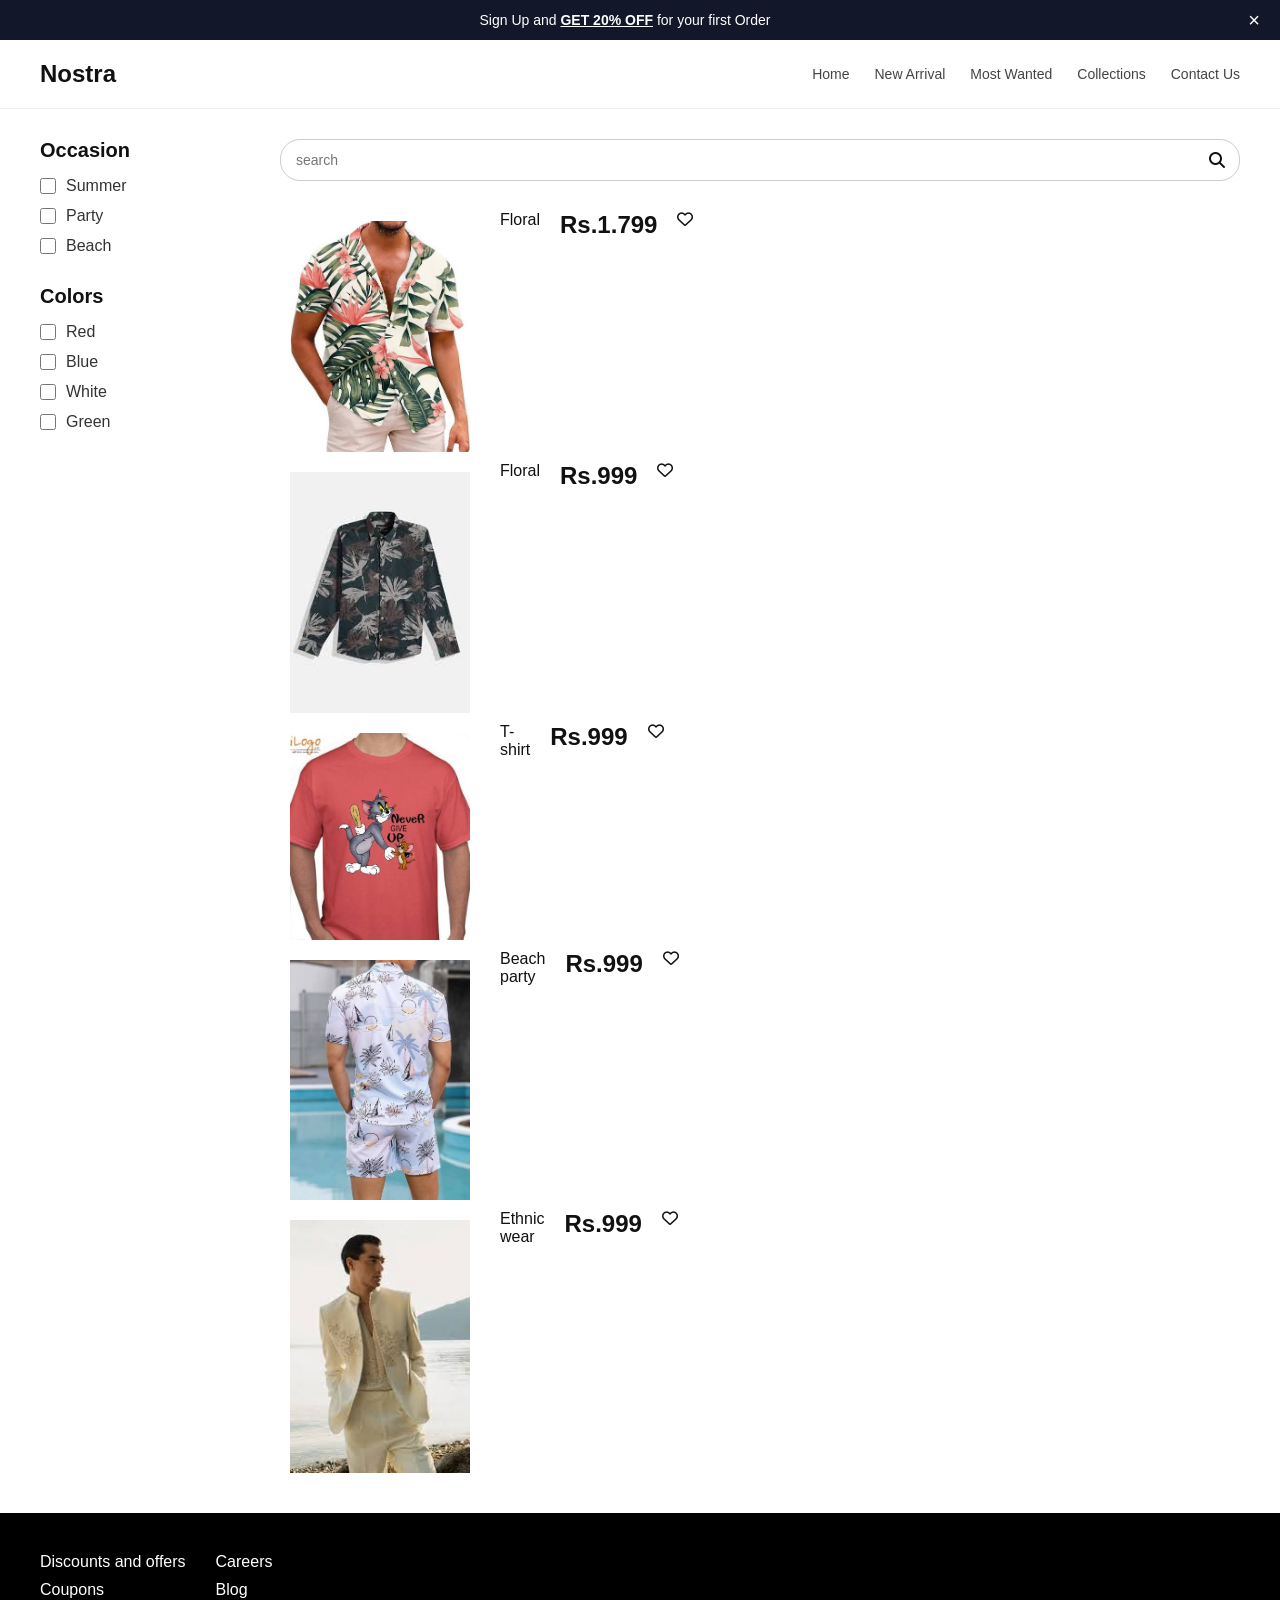
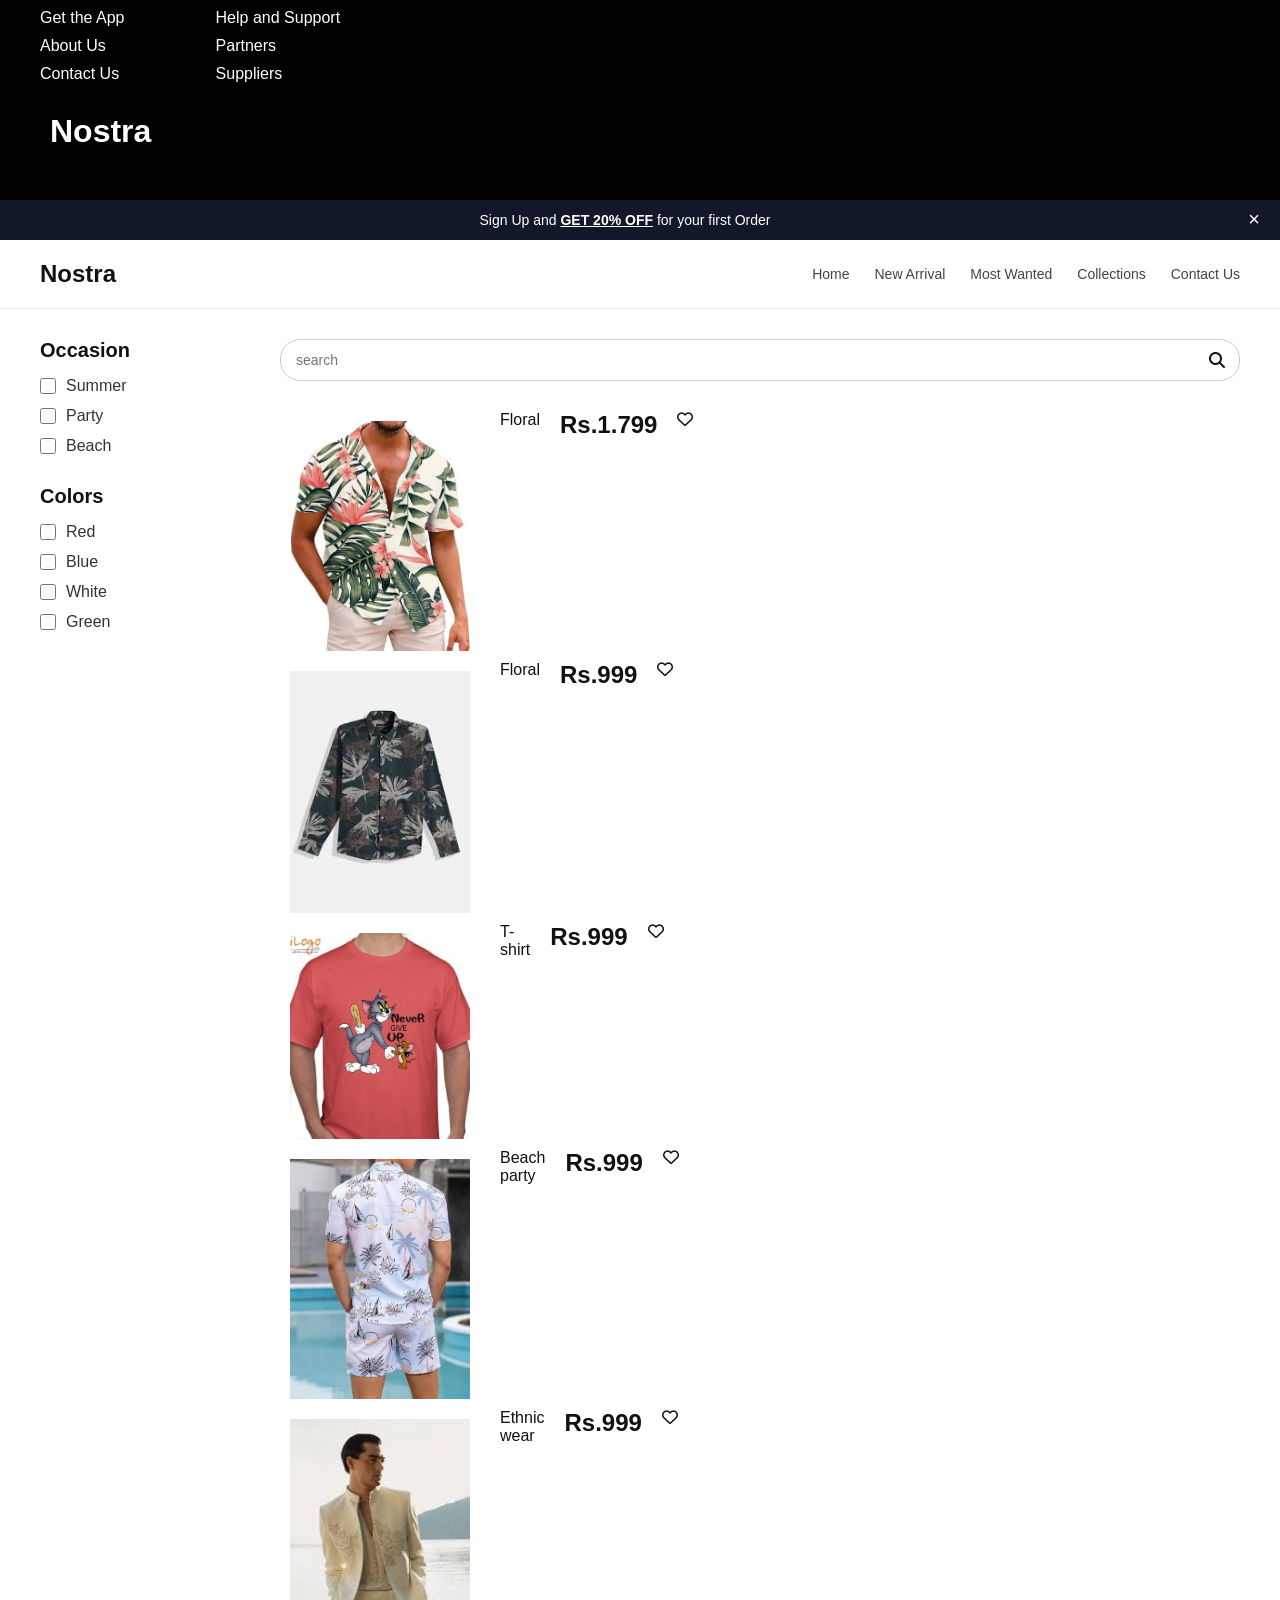
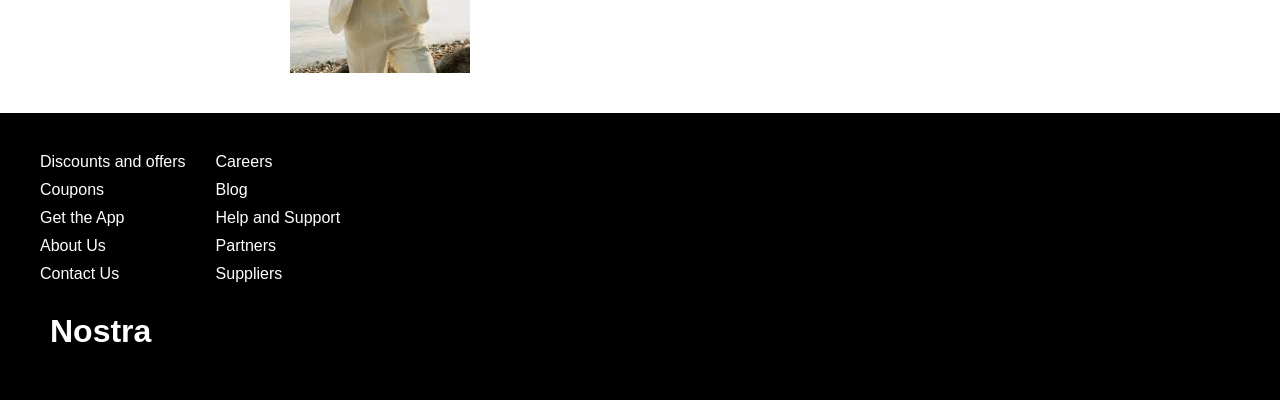
<file: collections.html>
<!DOCTYPE html>
<html lang="en">
<head>
  <meta charset="UTF-8">
  <meta name="viewport" content="width=device-width, initial-scale=1.0">
  <title>Nostra - E-Commerce Store</title>
  <link rel="stylesheet" href="style.css">
  <!-- Font Awesome for Icons -->
  <link rel="stylesheet" href="https://cdnjs.cloudflare.com/ajax/libs/font-awesome/6.4.0/css/all.min.css">
</head>
<body>

  <!-- Top Announcement Bar -->
  <div class="top-banner" id="topBanner">
    <p>Sign Up and <strong>GET 20% OFF</strong> for your first Order</p>
    <button class="close-btn" id="closeBannerBtn">&times;</button>
  </div>

  <!-- Header Navigation -->
  <header>
    <div class="logo">Nostra</div>
    <nav>
      <ul>
        <li><a href="Home.html">Home</a></li>
        <li><a href="Home.html #New Arrival">New Arrival</a></li>
        <li><a href="Home.html #Most Wanted">Most Wanted</a></li>
        <li><a href="collections.html">Collections</a></li>
        <li><a href="contacts.html">Contact Us</a></li>
      </ul>
    </nav>
  </header>

  <!-- Main Layout -->
  <div class="container">
    
    <!-- Sidebar Filters -->
    <aside class="sidebar">
      
      <!-- Filter by Occasion -->
      <div class="filter-group">
        <h3>Occasion</h3>
        <label><input type="checkbox" class="filter-checkbox" data-category="occasion" value="summer"> Summer</label>
        <label><input type="checkbox" class="filter-checkbox" data-category="occasion" value="party"> Party</label>
        <label><input type="checkbox" class="filter-checkbox" data-category="occasion" value="beach"> Beach</label>
      </div>

      <!-- Filter by Color -->
      <div class="filter-group">
        <h3>Colors</h3>
        <label><input type="checkbox" class="filter-checkbox" data-category="color" value="red"> Red</label>
        <label><input type="checkbox" class="filter-checkbox" data-category="color" value="blue"> Blue</label>
        <label><input type="checkbox" class="filter-checkbox" data-category="color" value="white"> White</label>
        <label><input type="checkbox" class="filter-checkbox" data-category="color" value="green"> Green</label>
      </div>

    </aside>

    <!-- Product Grid Area -->
    <main class="content">
      
      <!-- Search Box -->
      <div class="search-container">
        <input type="text" id="searchInput" placeholder="search">
        <i class="fa-solid fa-magnifying-glass search-icon"></i>
      </div>

      <!-- Product Cards Container -->
      <div class="product-grid" id="productGrid">
        <!-- Products will be generated dynamically via JavaScript -->
      </div>
      <div class="product">
        <img src="./images/image15.jpg"alt="product4">
        <p>Floral</p>
        <h2>Rs.1.799</h2>
        <p><i class="fa-regular fa-heart"></i></p>
         </div>
         <div class="product">
        <img src="./images/image16.jpg"alt="product5">
        <p>Floral</p>
        <h2>Rs.999</h2>
        
        <p><i class="fa-regular fa-heart"></i></p>
        </div>
        <div class="product">
        <img src="./images/image17.jpg"alt="product5">
        <p>T-shirt</p>
        <h2>Rs.999</h2>
        <p><i class="fa-regular fa-heart"></i></p>
        </div>
        <div class="product">
        <img src="./images/image18.jpg"alt="product5">
        <p>Beach party</p>
        <h2>Rs.999</h2>
        <p><i class="fa-regular fa-heart"></i></p>
        </div>
        <div class="product">
        <img src="./images/image20.jpg"alt="product5">
        <p>Ethnic wear</p>
        <h2>Rs.999</h2>
        <p><i class="fa-regular fa-heart"></i></p>
        <div class="products" id="product-grid">
     
</div>
        </div>
  </div>

    </main>
  </div>
  <div>
    <div class="Footer">
            <div class="Footer__one">
                <div class="Footer__one__s1">
                    <p>Discounts and offers</p>
                    <p>Coupons</p>
                    <p>Get the App</p>
                    <p>About Us</p>
                    <p>Contact Us</p>
                </div>
                <div class="Footer__one__s2">
                    <p>Careers</p>
                    <p>Blog</p>
                    <p>Help and Support</p>
                    <p>Partners</p>
                    <p>Suppliers</p>
                </div>
            </div>
                <div class="Footer__two">
                <h1>Nostra</h1> 
                <p>&copy; Nostra Inc</p>
                <p>All rights reserved</p>
            </div>          
         </div>
              </div>
            

  <script src="script.js"></script>
</body>
</html>

<!DOCTYPE html>
<html lang="en">
<head>
  <meta charset="UTF-8">
  <meta name="viewport" content="width=device-width, initial-scale=1.0">
  <title>Nostra - E-Commerce Store</title>
  <link rel="stylesheet" href="style.css">
  <!-- Font Awesome for Icons -->
  <link rel="stylesheet" href="https://cdnjs.cloudflare.com/ajax/libs/font-awesome/6.4.0/css/all.min.css">
</head>
<body>

  <!-- Top Announcement Bar -->
  <div class="top-banner" id="topBanner">
    <p>Sign Up and <strong>GET 20% OFF</strong> for your first Order</p>
    <button class="close-btn" id="closeBannerBtn">&times;</button>
  </div>

  <!-- Header Navigation -->
  <header>
    <div class="logo">Nostra</div>
    <nav>
      <ul>
        <li><a href="Home.html">Home</a></li>
        <li><a href="Home.html #New Arrival">New Arrival</a></li>
        <li><a href="Home.html #Most Wanted">Most Wanted</a></li>
        <li><a href="collections.html">Collections</a></li>
        <li><a href="contacts.html">Contact Us</a></li>
      </ul>
    </nav>
  </header>

  <!-- Main Layout -->
  <div class="container">
    
    <!-- Sidebar Filters -->
    <aside class="sidebar">
      
      <!-- Filter by Occasion -->
      <div class="filter-group">
        <h3>Occasion</h3>
        <label><input type="checkbox" class="filter-checkbox" data-category="occasion" value="summer"> Summer</label>
        <label><input type="checkbox" class="filter-checkbox" data-category="occasion" value="party"> Party</label>
        <label><input type="checkbox" class="filter-checkbox" data-category="occasion" value="beach"> Beach</label>
      </div>

      <!-- Filter by Color -->
      <div class="filter-group">
        <h3>Colors</h3>
        <label><input type="checkbox" class="filter-checkbox" data-category="color" value="red"> Red</label>
        <label><input type="checkbox" class="filter-checkbox" data-category="color" value="blue"> Blue</label>
        <label><input type="checkbox" class="filter-checkbox" data-category="color" value="white"> White</label>
        <label><input type="checkbox" class="filter-checkbox" data-category="color" value="green"> Green</label>
      </div>

    </aside>

    <!-- Product Grid Area -->
    <main class="content">
      
      <!-- Search Box -->
      <div class="search-container">
        <input type="text" id="searchInput" placeholder="search">
        <i class="fa-solid fa-magnifying-glass search-icon"></i>
      </div>

      <!-- Product Cards Container -->
      <div class="product-grid" id="productGrid">
        <!-- Products will be generated dynamically via JavaScript -->
      </div>
      <div class="product">
        <img src="./images/image15.jpg"alt="product4">
        <p>Floral</p>
        <h2>Rs.1.799</h2>
        <p><i class="fa-regular fa-heart"></i></p>
         </div>
         <div class="product">
        <img src="./images/image16.jpg"alt="product5">
        <p>Floral</p>
        <h2>Rs.999</h2>
        
        <p><i class="fa-regular fa-heart"></i></p>
        </div>
        <div class="product">
        <img src="./images/image17.jpg"alt="product5">
        <p>T-shirt</p>
        <h2>Rs.999</h2>
        <p><i class="fa-regular fa-heart"></i></p>
        </div>
        <div class="product">
        <img src="./images/image18.jpg"alt="product5">
        <p>Beach party</p>
        <h2>Rs.999</h2>
        <p><i class="fa-regular fa-heart"></i></p>
        </div>
        <div class="product">
        <img src="./images/image20.jpg"alt="product5">
        <p>Ethnic wear</p>
        <h2>Rs.999</h2>
        <p><i class="fa-regular fa-heart"></i></p>
        <div class="products" id="product-grid">
     
</div>
        </div>
  </div>

    </main>
  </div>
  <div>
    <div class="Footer">
            <div class="Footer__one">
                <div class="Footer__one__s1">
                    <p>Discounts and offers</p>
                    <p>Coupons</p>
                    <p>Get the App</p>
                    <p>About Us</p>
                    <p>Contact Us</p>
                </div>
                <div class="Footer__one__s2">
                    <p>Careers</p>
                    <p>Blog</p>
                    <p>Help and Support</p>
                    <p>Partners</p>
                    <p>Suppliers</p>
                </div>
            </div>
                <div class="Footer__two">
                <h1>Nostra</h1> 
                <p>&copy; Nostra Inc</p>
                <p>All rights reserved</p>
            </div>          
         </div>
              </div>
            

  <script src="script.js"></script>
</body>
</html>
</file>
<file: style.css>
<<<<<<< HEAD
* {
    margin: 0;
    padding: 0;
    box-sizing: border-box;
  
}* {
  box-sizing: border-box;
  margin: 0;
  padding: 0;
  font-family: Arial, Helvetica, sans-serif;
}

body {
  color: #111;
  background-color: #ffffff;
}

/* Announcement Banner */
.top-banner {
  background-color: #111;
  color: #fff;
  text-align: center;
  padding: 10px 20px;
  font-size: 14px;
  position: relative;
  display: flex;
  justify-content: center;
  align-items: center;
}

.top-banner strong {
  text-decoration: underline;
}

.close-btn {
  position: absolute;
  right: 20px;
  background: none;
  border: none;
  color: #fff;
  font-size: 20px;
  cursor: pointer;
}

/* Header Navbar */
header {
  display: flex;
  justify-content: space-between;
  align-items: center;
  padding: 20px 40px;
  border-bottom: 1px solid #eee;
}

header .logo {
  font-size: 24px;
  font-weight: bold;
}

header nav ul {
  display: flex;
  list-style: none;
  gap: 25px;
}

header nav ul li a {
  text-decoration: none;
  color: #444;
  font-size: 14px;
  transition: color 0.2s;
}

header nav ul li a:hover {
  color: #000;
}

/* Layout */
.container {
  display: flex;
  padding: 30px 40px;
  gap: 40px;
}

/* Sidebar */
.sidebar {
  width: 200px;
  flex-shrink: 0;
}

.filter-group {
  margin-bottom: 30px;
}

.filter-group h3 {
  font-size: 20px;
  font-weight: bold;
  margin-bottom: 15px;
}

.filter-group label {
  display: flex;
  align-items: center;
  gap: 10px;
  margin-bottom: 12px;
  font-size: 16px;
  color: #333;
  cursor: pointer;
}

.filter-group input[type="checkbox"] {
  width: 16px;
  height: 16px;
  cursor: pointer;
}

/* Main Content */
.content {
  flex-grow: 1;
}

/* Search Bar */
.search-container {
  position: relative;
  margin-bottom: 30px;
}

.search-container input {
  width: 100%;
  padding: 12px 40px 12px 15px;
  font-size: 14px;
  border: 1px solid #ccc;
  border-radius: 20px;
  outline: none;
}

.search-container .search-icon {
  position: absolute;
  right: 15px;
  top: 50%;
  transform: translateY(-50%);
  color: #111;
  font-size: 16px;
}

/* Product Grid */
.product-grid {
  display: grid;
  grid-template-columns: repeat(auto-fill, minmax(220px, 1fr));
  gap: 25px;
}
.product{
  flex-direction: row;
 width:100%;
 flex-wrap: wrap;
 display: flex;
  flex-direction: row;
  gap: 20px;
  flex-wrap: nowrap; /* force single row */
  justify-content: flex-start;
}
/* Product Card */
.product-card {
  display: flex;
  flex-direction: column;
}

.product-image-box {
  background-color: #f5f5f5;
  border-radius: 4px;
  padding: 20px;
  display: flex;
  justify-content: center;
  align-items: center;
  height: 280px;
  margin-bottom: 12px;
}

.product-image-box img {
  max-width: 100%;
  max-height: 100%;
  object-fit: contain;
}

.product-title {
  font-size: 18px;
  font-weight: bold;
  margin-bottom: 6px;
  color: #000;
}

.product-price {
  font-size: 14px;
  color: #666;
}

.no-products {
  grid-column: 1 / -1;
  text-align: center;
  padding: 40px;
  color: #777;
  font-size: 16px;
}
.products {
  display: flex;
  flex-direction: row;
  gap: 20px;
  flex-wrap: nowrap; /* force single row */
  justify-content: flex-start;
}
.card {
  width: 32%; /* 3 cards = 100% / 3 */
}
  
 .top-banner {
    background: #12172a;
    color: white;
    text-align: center;
    padding: 12px 50px 12px 20px;
    position: relative;
    font-family: Arial;
    z-index: 1000;
    width: 100%;
  }
  .top-banner span:last-child {
    position: absolute;
    right: 20px;
    top: 50%;
    transform: translateY(-50%);
    cursor: pointer;
    font-size: 20px;
    padding: 5px 10px;
  } .navbar {
    display: flex;
    justify-content: space-between;
    align-items: center;
    padding: 20px 40px;
    background: bisque;
    color: black;
    border-bottom: 1px solid #eee;
    position: fixed;
    z-index: 9999;
    width: 100%;
  }
  .logo {
    font-size: 22px;
    font-weight: 800;
    color: #111;
  }
  .nav-links {
    display: flex;
    gap: 35px;
    list-style: none;
  }
  .nav-links a {
    text-decoration: none;
    color: #555;
    font-size: 15px;
    transition: color 0.2s;
  }
  .nav-links a:hover {
    color: #111;
    font-weight: 600;
  }
  .menu-btn { 
    display: none;
     font-size: 26px; 
     cursor: pointer; 
     position: relative;
  z-index: 99999 !important;
  pointer-events: auto !important;
    }
  .sidenav {
  position: fixed;
  top: 0;
  left: -280px; /* hidden outside */
  width: 280px;
  height: 100vh;
  background: #111827;
  color: white;
  padding: 30px 20px;
  transition: left 0.3s ease;
  z-index: 10000;
}
.sidenav.active { 
  left: 0; 
}
.sidenav a {
  display: block;
  color: #ccc;
  text-decoration: none;
  padding: 15px 0;
  border-bottom: 1px solid #222;
  font-size: 16px;
}
.sidenav a:hover { color: white; }
.sidenav .close-sidenav {
  font-size: 28px;
  cursor: pointer;
  position: absolute;
  right: 20px;
  top: 15px;
}.overlay {
  position: fixed;
  inset: 0;
  background: rgba(0,0,0,0.5);
  display: none;
  z-index: 9998;
}
.overlay.active { display: block; }

/* RESPONSIVE */
@media (max-width: 768px) {
  .nav-links { display: none; }
  .menu-btn { display: block; }
}

.brands-section {
    padding: 20px 5px;
    width: 100%;
}

.brands-section h2 {
    font-size: 24px;
    margin-bottom: 25px;
    font-weight: bold;
}

.brands-container {
    display: flex;
    justify-content: space-between;
    align-items: center;
    gap: 30px;
    width: 100%;
}

.brand {
    text-align: center;
    min-width: 90px;
}

.brand i {
    font-size: 42px;
    height: 50px;
    display: flex;
    justify-content: center;
    align-items: center;
}

.brand p {
    font-size: 22px;
    margin-top: 8px;
}

/* Behance style circle */
.be-icon {
    width: 40px;
    height: 40px;
    background-color: black;
    color: white;
    border-radius: 50%;
    display: flex;
    justify-content: center;
    align-items: center;
    font-weight: bold;
    font-size: 18px;
    margin: auto;
}

/* Simple logo */
.simple-icon {
    width: 45px;
    height: 45px;
    background-color: black;
    color: white;
    border-radius: 50%;
    display: flex;
    justify-content: center;
    align-items: center;
    font-size: 32px;
    font-weight: bold;
    font-style: italic;
    margin: auto;
}

/* Mobile responsive */
@media screen and (max-width: 768px) {

    .brands-container {
        overflow-x: auto;
        justify-content: flex-start;
        gap: 35px;
        padding-bottom: 10px;
    }

    .brand {
        min-width: 100px;
        flex-shrink: 0;
    }

    .brand p {
        font-size: 18px;
    }

    .brand i {
        font-size: 35px;
    }
}
.navbar{
  display: flex;
 font-size: larger;
  padding :8px;
  margin: 5px;
}
.menu-icon { 
  font-size: 25px; 
  cursor: pointer; 
  display: none; } 
  .side-navbar {
    background-color: #1d1d1d;
    color: white;
    width: 250px;
    height: 100%;
    position: fixed;
    top: 0;
    right: 0;
    padding: 30px;
    display: none;
    z-index: 10;
}

.side-navbar a {
    display: block;
    color: white;
    text-decoration: none;
    margin: 25px 0;
}

.close-button {
    text-align: right;
    font-size: 25px;
    font-weight: bold;
    cursor: pointer;
}

.menuicon {
    cursor: pointer;
    font-size: 25px;
}
  /* Side Navbar */ 
  .side-navbar { position: fixed; 
    top: 0; right: -300px; 
    width: 250px; 
    height: 100%; 
    background-color: black; 
    padding-top: 60px; 
    transition: 0.4s; 
    z-index: 1000; }


.s1_title{
   padding: 10px;
   margin: 10px;
   font-size: large;
}
  .s1__title__container{
        display:flex;
        justify-content:space-between;
        margin-top: 10px;
    }
.product{
        width:200px;
       }
    .product img{
        display:flex;
        width:100%;
        height:50%;
        padding:10px;
             }
             .s2_title{
   padding: 10px;
   margin: 10px;
   font-size: large;
}
  .s2__title__container{
        display:flex;
        justify-content:space-between;
        margin-top: 10px;
    }
.product{
        width:200px;
       }
    .product img{
        display:flex;
        width:100%;
        height:50%;
        padding:10px;
             }
.slogan{
        display:flex;
        padding:20px;
        margin:30px;
        justify-content: space-between;
        font-size: large;
        position: absolute;
        right:0%;
        gap: 40px;      
        color: black;
        padding: 10px;
             
            
        }
        @media screen and (max-width: 700px) { 
          .menu-icon { display: block; } 
          .side-navbar { display: none; } }
                
                
 .button{
            display:flex;
            background-color: black;
            font-size: small;
            text-align: center;
            margin-top: 0%;
            padding:10px;
             background: black;
             color: white;
             border: none;
             font-size: 25px;
             cursor: pointer;

        }
.s1__title{
  font-size:larger;
}

/* Style the text overlay container so it does not overflow */
.slide-text-container {
    position: relative;
    bottom: 20px;
    left: 50%;
    transform: translateX(-50%);
    width: 80%; /* Keeps text constrained within bounds */
    text-align: center;
    background: rgba(0, 0, 0, 0.5); /* Semi-transparent background prevents visual bleed-through */
    padding: 15px;
    border-radius: 5px;
     opacity: 0.85; 
     transition: opacity 0.8s ease-in-out;
    z-index: 10;
    background-color: rgba(0, 0, 0, 0.8);
}


.slider {
  overflow: hidden;
  width: 100%;
  position: relative;
  z-index: 1;
   opacity: 0.85; 
     transition: opacity 0.8s ease-in-out;
     background-color: rgba(0, 0, 0, 0.8);
}
.slider-container {
  width: 100%;
  overflow: hidden; /* Hides horizontal scrollbar */
  position: relative;
  background-color: rgba(0, 0, 0, 0.8);
}

.image-track {
  display: flex;
  gap: 16px;
  
  transition: opacity 0.8s ease-in-out;
     position: relative;
  z-index: 1;
  background-color: rgba(0, 0, 0, 0.8);
}

.image-track img {
  width: 250px;
  height: 350px;
  object-fit: cover;
  flex-shrink: 0;
  background-color: rgba(0, 0, 0, 0.8);
}
.slide-track {
  display: flex;
  gap: 20px;
  animation: scroll 10s linear infinite;
  background-color: black;
  opacity: 0.85; 
     transition: opacity 0.8s ease-in-out;
     position: relative;
  z-index: 1;
  background-color: rgba(0, 0, 0, 0.8);
}
.slide-track img {
  width: 300px;
  border-radius: 10px;
  opacity:1;
  position: relative;
  z-index: 1;
  background-color: rgba(0, 0, 0, 0.8);
}
@keyframes scroll {
  0% { transform: translateX(0); }
  100% { transform: translateX(-50%); }
  background-color: rgba(0, 0, 0, 0.8);

}
.slide {
    position: relative;
    overflow: hidden;
    display: flex;
    flex-direction: column;
    justify-content: center;
    align-items: center;
    position: relative;
  z-index: 1;
  background-color: rgba(0, 0, 0, 0.8);
  }

.slide-track {
  /* Red, Green, Blue, Alpha (transparency) */
  background-color:rgba(0, 8, 11, 0.8); 
  color:white; 
  }
  .semi-transparent-box {
    opacity: 0.5; 
    background-color: rgba(0, 0, 0, 0.8);
}
.solid-text-transparent-bg {
    background-color: rgba(0, 0, 0, 0.6); /* Black background at 60% opacity */
    color: black;   
    background-color: rgba(0, 0, 0, 0.8);                      /* Text remains completely solid */
}
  
.slide img {
            width: 100%;
            height: 100%;
            object-fit: cover;
            opacity: 0.85; 
            flex-direction: column;
            
        }

.hero-title {
  font-size: 2.2rem;
  font-weight: 600;
  color: #ffffff; /* White text for contrast */
  background-color: rgba(0, 0, 0, 0.6); /* 60% translucent black */
  padding: 15px 20px;
  border-radius: 6px;
  margin: 0;
 
}
experience-track {
  display: flex;
  flex: 1;
  background: #f5f5f5;
  overflow: hidden;
  white-space: nowrap;
  padding: 15px 0;
  border-top: 1px solid #eee;
  border-bottom: 1px solid #eee;
  position: relative; /* NOT absolute */
  z-index: 1;
}

/* SCROLLING CONTENT */
.track-content {
  display: inline-block;
  animation: scroll 20s linear infinite;
}

.track-content span {
  font-size: 20px;
  font-weight: 600;
  margin-right: 50px;
}
.track-content .light {
  font-weight: 400;
  color: #333;
}

@keyframes scroll {
  0% { transform: translateX(0); }
  100% { transform: translateX(-50%); }
}
/* Translucent black square arrow buttons */
.arrow-btn {
  width: 45px;
  height: 45px;
  background-color: rgb(13, 10, 10); /* 50% translucent black */
  color: white;
  border: 1px solid rgba(2, 0, 0, 0.3);
  font-size: 1.2rem;
  cursor: pointer;
  display: flex;
  align-items: center;
  justify-content: center;
  border-radius: 4px;
  transition: background-color 0.2s ease;
}

.arrow-btn:hover {
  background-color: rgba(0, 0, 0, 0.85); /* Darkens on hover */

}
.center-content {
  display: flex;
  flex-direction: column;
  align-items: center;
  gap: 12px;
  text-align: center;
  margin:auto;
  background-color: black;
  color: white;
  font-size: large;
}
.image-track {
  display: flex;
  gap: 16px;
  /* Removed CSS transition from here so it relies on the click event */
}
/* Translucent black Shop Now button */
.shop-btn {
  padding: 10px 24px;
    background-color:black; /* 50% translucent black */
  color:white;
  border: 1px solid rgba(255, 255, 255, 0.3);
  font-size: 1rem;
  font-weight: 500;
  cursor: pointer;
  border-radius: 4px;
  transition: background-color 0.2s ease;
}

.shop-btn:hover {
  background-color: rgba(0, 0, 0, 0.85); /* Darkens on hover */
}
.full-black-container {
  background-color: #000000;
  width: 100vw;
  min-height: 100vh;
  color: #ffffff;
}
#offer-banner {
    background-color: #1d1d1d;
    color: white;
    padding: 10px 20px;
    display: flex;
    justify-content: center;
    align-items: center;
    gap: 20px;
    font-size: 15px;
    font-weight: 500;
    position: relative;
    cursor: pointer;
}
.close-x:hover {
  transform: scale(1.2);
  background: #000;
  color: #fff;
  box-shadow: 0 2px 8px rgba(0,0,0,0.2);
}
.banner {
  position: relative;
}

.close-x {
  opacity: 0;
  transition: opacity 0.2s ease;
}

.banner:hover .close-x {
  opacity: 1;
}
/* Close Button */
#close-banner {
    cursor: pointer;
    font-size: 22px;
    font-weight: bold;
    line-height: 1;
}
.category {
    flex: 1;
    padding: 30px;
    border: 1px solid #ddd;
    border-radius: 15px;
    text-align: center;
}

.category:hover {
    box-shadow: 0 5px 15px #ccc;
}

.icon {
    font-size: 45px;
    margin-bottom: 15px;
}.offer-section {
  display: flex;
  align-items: center;
  background: #0f172a; /* dark navy like screenshot */
  margin: 40px 20px;
  border-radius: 0;
  overflow: hidden;
  color: white;
}
.limited-offer-wrapper{
    display: flex !important;
    flex-direction: row !important;
    background: #1e293b !important;
    margin: 30px 0 !important;
    width: 100% !important;
    min-height: 350px !important;
  }
  .limited-offer-wrapper .offer-left{
    width: 50% !important;
    height: 400px !important;
  }
  .limited-offer-wrapper .offer-left img{
    width: 100% !important;
    height: 100% !important;
    object-fit: cover !important;
    display: block !important;
  }
  .limited-offer-wrapper .offer-right{
    width: 50% !important;
    background: #1e293b !important;
    color: white !important;
    padding: 50px !important;
    display: flex !important;
    flex-direction: column !important;
    justify-content: center !important;
  }
  .limited-offer-wrapper .offer-right h2{
    color: white !important;
    font-size: 32px !important;
    margin-bottom: 10px !important;
  }
  .limited-offer-wrapper .offer-right p{
    color: #94a3b8 !important;
    margin-bottom: 20px !important;
  }
  .limited-offer-wrapper .offer-right button{
    background: white !important;
    color: black !important;
    border: none !important;
    padding: 10px 20px !important;
    border-radius: 6px !important;
    font-weight: 600 !important;
    width: fit-content !important;
  }

  @media(max-width:768px){
    .limited-offer-wrapper{
      flex-direction: column !important;
    }
    .limited-offer-wrapper .offer-left,
    .limited-offer-wrapper .offer-right{
      width: 100% !important;
    }
  }html { scroll-behavior: smooth; }
body { overflow: auto !important; overflow-x: hidden !important; }
nav { position: sticky; top: 0; z-index: 9999; }
.offer-img {
  flex: 1;
  height: 350px;
}
.offer-img img, .offer-img video {
  width: 100%;
  height: 50%;
 
}

.offer-content {
  flex: 1;
  padding: 40px;
}

.offer-content h2 {
  font-size: 32px;
  font-weight: 800;
  margin-bottom: 10px;
}

.offer-content p {
  font-size: 16px;
  color: #cbd5e1;
  margin-bottom: 25px;
}

.shop-btn {
  background: white;
  color: black;
  border: none;
  padding: 10px 22px;
  border-radius: 8px;
  font-weight: 600;
  cursor: pointer;
  display: inline-flex;
  align-items: center;
  gap: 5px;
}

/* Mobile */
@media (max-width: 768px) {
  .offer-section {
    flex-direction: column;
  }
  .offer-img {
    width: 50%;
    height: 50px;
  }
  .offer-content {
    padding: 25px;
  }
  .offer-content h2 {
    font-size: 24px;
  }
} .Footer{
        width:300%;
        padding: 30px;
        background-color: black;
        color:white;
    }
    .Footer__one{
        display: flex;
        gap:10px;

    }
    .Footer__one p{
        margin:10px;
          }
    .Footer__two{
        margin:20px;
        align-self: center;
        display:flex;
        justify-content: space-between;
    }
=======
* {
    margin: 0;
    padding: 0;
    box-sizing: border-box;
  
}* {
  box-sizing: border-box;
  margin: 0;
  padding: 0;
  font-family: Arial, Helvetica, sans-serif;
}

body {
  color: #111;
  background-color: #ffffff;
}

/* Announcement Banner */
.top-banner {
  background-color: #111;
  color: #fff;
  text-align: center;
  padding: 10px 20px;
  font-size: 14px;
  position: relative;
  display: flex;
  justify-content: center;
  align-items: center;
}

.top-banner strong {
  text-decoration: underline;
}

.close-btn {
  position: absolute;
  right: 20px;
  background: none;
  border: none;
  color: #fff;
  font-size: 20px;
  cursor: pointer;
}

/* Header Navbar */
header {
  display: flex;
  justify-content: space-between;
  align-items: center;
  padding: 20px 40px;
  border-bottom: 1px solid #eee;
}

header .logo {
  font-size: 24px;
  font-weight: bold;
}

header nav ul {
  display: flex;
  list-style: none;
  gap: 25px;
}

header nav ul li a {
  text-decoration: none;
  color: #444;
  font-size: 14px;
  transition: color 0.2s;
}

header nav ul li a:hover {
  color: #000;
}

/* Layout */
.container {
  display: flex;
  padding: 30px 40px;
  gap: 40px;
}

/* Sidebar */
.sidebar {
  width: 200px;
  flex-shrink: 0;
}

.filter-group {
  margin-bottom: 30px;
}

.filter-group h3 {
  font-size: 20px;
  font-weight: bold;
  margin-bottom: 15px;
}

.filter-group label {
  display: flex;
  align-items: center;
  gap: 10px;
  margin-bottom: 12px;
  font-size: 16px;
  color: #333;
  cursor: pointer;
}

.filter-group input[type="checkbox"] {
  width: 16px;
  height: 16px;
  cursor: pointer;
}

/* Main Content */
.content {
  flex-grow: 1;
}

/* Search Bar */
.search-container {
  position: relative;
  margin-bottom: 30px;
}

.search-container input {
  width: 100%;
  padding: 12px 40px 12px 15px;
  font-size: 14px;
  border: 1px solid #ccc;
  border-radius: 20px;
  outline: none;
}

.search-container .search-icon {
  position: absolute;
  right: 15px;
  top: 50%;
  transform: translateY(-50%);
  color: #111;
  font-size: 16px;
}

/* Product Grid */
.product-grid {
  display: grid;
  grid-template-columns: repeat(auto-fill, minmax(220px, 1fr));
  gap: 25px;
}
.product{
  flex-direction: row;
 width:100%;
 flex-wrap: wrap;
 display: flex;
  flex-direction: row;
  gap: 20px;
  flex-wrap: nowrap; /* force single row */
  justify-content: flex-start;
}
/* Product Card */
.product-card {
  display: flex;
  flex-direction: column;
}

.product-image-box {
  background-color: #f5f5f5;
  border-radius: 4px;
  padding: 20px;
  display: flex;
  justify-content: center;
  align-items: center;
  height: 280px;
  margin-bottom: 12px;
}

.product-image-box img {
  max-width: 100%;
  max-height: 100%;
  object-fit: contain;
}

.product-title {
  font-size: 18px;
  font-weight: bold;
  margin-bottom: 6px;
  color: #000;
}

.product-price {
  font-size: 14px;
  color: #666;
}

.no-products {
  grid-column: 1 / -1;
  text-align: center;
  padding: 40px;
  color: #777;
  font-size: 16px;
}
.products {
  display: flex;
  flex-direction: row;
  gap: 20px;
  flex-wrap: nowrap; /* force single row */
  justify-content: flex-start;
}
.card {
  width: 32%; /* 3 cards = 100% / 3 */
}
  
 .top-banner {
    background: #12172a;
    color: white;
    text-align: center;
    padding: 12px 50px 12px 20px;
    position: relative;
    font-family: Arial;
    z-index: 1000;
    width: 100%;
  }
  .top-banner span:last-child {
    position: absolute;
    right: 20px;
    top: 50%;
    transform: translateY(-50%);
    cursor: pointer;
    font-size: 20px;
    padding: 5px 10px;
  } .navbar {
    display: flex;
    justify-content: space-between;
    align-items: center;
    padding: 20px 40px;
    background: bisque;
    color: black;
    border-bottom: 1px solid #eee;
    position: fixed;
    z-index: 9999;
    width: 100%;
  }
  .logo {
    font-size: 22px;
    font-weight: 800;
    color: #111;
  }
  .nav-links {
    display: flex;
    gap: 35px;
    list-style: none;
  }
  .nav-links a {
    text-decoration: none;
    color: #555;
    font-size: 15px;
    transition: color 0.2s;
  }
  .nav-links a:hover {
    color: #111;
    font-weight: 600;
  }
  .menu-btn { 
    display: none;
     font-size: 26px; 
     cursor: pointer; 
     position: relative;
  z-index: 99999 !important;
  pointer-events: auto !important;
    }
  .sidenav {
  position: fixed;
  top: 0;
  left: -280px; /* hidden outside */
  width: 280px;
  height: 100vh;
  background: #111827;
  color: white;
  padding: 30px 20px;
  transition: left 0.3s ease;
  z-index: 10000;
}
.sidenav.active { 
  left: 0; 
}
.sidenav a {
  display: block;
  color: #ccc;
  text-decoration: none;
  padding: 15px 0;
  border-bottom: 1px solid #222;
  font-size: 16px;
}
.sidenav a:hover { color: white; }
.sidenav .close-sidenav {
  font-size: 28px;
  cursor: pointer;
  position: absolute;
  right: 20px;
  top: 15px;
}.overlay {
  position: fixed;
  inset: 0;
  background: rgba(0,0,0,0.5);
  display: none;
  z-index: 9998;
}
.overlay.active { display: block; }

/* RESPONSIVE */
@media (max-width: 768px) {
  .nav-links { display: none; }
  .menu-btn { display: block; }
}

.brands-section {
    padding: 20px 5px;
    width: 100%;
}

.brands-section h2 {
    font-size: 24px;
    margin-bottom: 25px;
    font-weight: bold;
}

.brands-container {
    display: flex;
    justify-content: space-between;
    align-items: center;
    gap: 30px;
    width: 100%;
}

.brand {
    text-align: center;
    min-width: 90px;
}

.brand i {
    font-size: 42px;
    height: 50px;
    display: flex;
    justify-content: center;
    align-items: center;
}

.brand p {
    font-size: 22px;
    margin-top: 8px;
}

/* Behance style circle */
.be-icon {
    width: 40px;
    height: 40px;
    background-color: black;
    color: white;
    border-radius: 50%;
    display: flex;
    justify-content: center;
    align-items: center;
    font-weight: bold;
    font-size: 18px;
    margin: auto;
}

/* Simple logo */
.simple-icon {
    width: 45px;
    height: 45px;
    background-color: black;
    color: white;
    border-radius: 50%;
    display: flex;
    justify-content: center;
    align-items: center;
    font-size: 32px;
    font-weight: bold;
    font-style: italic;
    margin: auto;
}

/* Mobile responsive */
@media screen and (max-width: 768px) {

    .brands-container {
        overflow-x: auto;
        justify-content: flex-start;
        gap: 35px;
        padding-bottom: 10px;
    }

    .brand {
        min-width: 100px;
        flex-shrink: 0;
    }

    .brand p {
        font-size: 18px;
    }

    .brand i {
        font-size: 35px;
    }
}
.navbar{
  display: flex;
 font-size: larger;
  padding :8px;
  margin: 5px;
}
.menu-icon { 
  font-size: 25px; 
  cursor: pointer; 
  display: none; } 
  .side-navbar {
    background-color: #1d1d1d;
    color: white;
    width: 250px;
    height: 100%;
    position: fixed;
    top: 0;
    right: 0;
    padding: 30px;
    display: none;
    z-index: 10;
}

.side-navbar a {
    display: block;
    color: white;
    text-decoration: none;
    margin: 25px 0;
}

.close-button {
    text-align: right;
    font-size: 25px;
    font-weight: bold;
    cursor: pointer;
}

.menuicon {
    cursor: pointer;
    font-size: 25px;
}
  /* Side Navbar */ 
  .side-navbar { position: fixed; 
    top: 0; right: -300px; 
    width: 250px; 
    height: 100%; 
    background-color: black; 
    padding-top: 60px; 
    transition: 0.4s; 
    z-index: 1000; }


.s1_title{
   padding: 10px;
   margin: 10px;
   font-size: large;
}
  .s1__title__container{
        display:flex;
        justify-content:space-between;
        margin-top: 10px;
    }
.product{
        width:200px;
       }
    .product img{
        display:flex;
        width:100%;
        height:50%;
        padding:10px;
             }
             .s2_title{
   padding: 10px;
   margin: 10px;
   font-size: large;
}
  .s2__title__container{
        display:flex;
        justify-content:space-between;
        margin-top: 10px;
    }
.product{
        width:200px;
       }
    .product img{
        display:flex;
        width:100%;
        height:50%;
        padding:10px;
             }
.slogan{
        display:flex;
        padding:20px;
        margin:30px;
        justify-content: space-between;
        font-size: large;
        position: absolute;
        right:0%;
        gap: 40px;      
        color: black;
        padding: 10px;
             
            
        }
        @media screen and (max-width: 700px) { 
          .menu-icon { display: block; } 
          .side-navbar { display: none; } }
                
                
 .button{
            display:flex;
            background-color: black;
            font-size: small;
            text-align: center;
            margin-top: 0%;
            padding:10px;
             background: black;
             color: white;
             border: none;
             font-size: 25px;
             cursor: pointer;

        }
.s1__title{
  font-size:larger;
}

/* Style the text overlay container so it does not overflow */
.slide-text-container {
    position: relative;
    bottom: 20px;
    left: 50%;
    transform: translateX(-50%);
    width: 80%; /* Keeps text constrained within bounds */
    text-align: center;
    background: rgba(0, 0, 0, 0.5); /* Semi-transparent background prevents visual bleed-through */
    padding: 15px;
    border-radius: 5px;
     opacity: 0.85; 
     transition: opacity 0.8s ease-in-out;
    z-index: 10;
    background-color: rgba(0, 0, 0, 0.8);
}


.slider {
  overflow: hidden;
  width: 100%;
  position: relative;
  z-index: 1;
   opacity: 0.85; 
     transition: opacity 0.8s ease-in-out;
     background-color: rgba(0, 0, 0, 0.8);
}
.slider-container {
  width: 100%;
  overflow: hidden; /* Hides horizontal scrollbar */
  position: relative;
  background-color: rgba(0, 0, 0, 0.8);
}

.image-track {
  display: flex;
  gap: 16px;
  
  transition: opacity 0.8s ease-in-out;
     position: relative;
  z-index: 1;
  background-color: rgba(0, 0, 0, 0.8);
}

.image-track img {
  width: 250px;
  height: 350px;
  object-fit: cover;
  flex-shrink: 0;
  background-color: rgba(0, 0, 0, 0.8);
}
.slide-track {
  display: flex;
  gap: 20px;
  animation: scroll 10s linear infinite;
  background-color: black;
  opacity: 0.85; 
     transition: opacity 0.8s ease-in-out;
     position: relative;
  z-index: 1;
  background-color: rgba(0, 0, 0, 0.8);
}
.slide-track img {
  width: 300px;
  border-radius: 10px;
  opacity:1;
  position: relative;
  z-index: 1;
  background-color: rgba(0, 0, 0, 0.8);
}
@keyframes scroll {
  0% { transform: translateX(0); }
  100% { transform: translateX(-50%); }
  background-color: rgba(0, 0, 0, 0.8);

}
.slide {
    position: relative;
    overflow: hidden;
    display: flex;
    flex-direction: column;
    justify-content: center;
    align-items: center;
    position: relative;
  z-index: 1;
  background-color: rgba(0, 0, 0, 0.8);
  }

.slide-track {
  /* Red, Green, Blue, Alpha (transparency) */
  background-color:rgba(0, 8, 11, 0.8); 
  color:white; 
  }
  .semi-transparent-box {
    opacity: 0.5; 
    background-color: rgba(0, 0, 0, 0.8);
}
.solid-text-transparent-bg {
    background-color: rgba(0, 0, 0, 0.6); /* Black background at 60% opacity */
    color: black;   
    background-color: rgba(0, 0, 0, 0.8);                      /* Text remains completely solid */
}
  
.slide img {
            width: 100%;
            height: 100%;
            object-fit: cover;
            opacity: 0.85; 
            flex-direction: column;
            
        }

.hero-title {
  font-size: 2.2rem;
  font-weight: 600;
  color: #ffffff; /* White text for contrast */
  background-color: rgba(0, 0, 0, 0.6); /* 60% translucent black */
  padding: 15px 20px;
  border-radius: 6px;
  margin: 0;
 
}
experience-track {
  display: flex;
  flex: 1;
  background: #f5f5f5;
  overflow: hidden;
  white-space: nowrap;
  padding: 15px 0;
  border-top: 1px solid #eee;
  border-bottom: 1px solid #eee;
  position: relative; /* NOT absolute */
  z-index: 1;
}

/* SCROLLING CONTENT */
.track-content {
  display: inline-block;
  animation: scroll 20s linear infinite;
}

.track-content span {
  font-size: 20px;
  font-weight: 600;
  margin-right: 50px;
}
.track-content .light {
  font-weight: 400;
  color: #333;
}

@keyframes scroll {
  0% { transform: translateX(0); }
  100% { transform: translateX(-50%); }
}
/* Translucent black square arrow buttons */
.arrow-btn {
  width: 45px;
  height: 45px;
  background-color: rgb(13, 10, 10); /* 50% translucent black */
  color: white;
  border: 1px solid rgba(2, 0, 0, 0.3);
  font-size: 1.2rem;
  cursor: pointer;
  display: flex;
  align-items: center;
  justify-content: center;
  border-radius: 4px;
  transition: background-color 0.2s ease;
}

.arrow-btn:hover {
  background-color: rgba(0, 0, 0, 0.85); /* Darkens on hover */

}
.center-content {
  display: flex;
  flex-direction: column;
  align-items: center;
  gap: 12px;
  text-align: center;
  margin:auto;
  background-color: black;
  color: white;
  font-size: large;
}
.image-track {
  display: flex;
  gap: 16px;
  /* Removed CSS transition from here so it relies on the click event */
}
/* Translucent black Shop Now button */
.shop-btn {
  padding: 10px 24px;
    background-color:black; /* 50% translucent black */
  color:white;
  border: 1px solid rgba(255, 255, 255, 0.3);
  font-size: 1rem;
  font-weight: 500;
  cursor: pointer;
  border-radius: 4px;
  transition: background-color 0.2s ease;
}

.shop-btn:hover {
  background-color: rgba(0, 0, 0, 0.85); /* Darkens on hover */
}
.full-black-container {
  background-color: #000000;
  width: 100vw;
  min-height: 100vh;
  color: #ffffff;
}
#offer-banner {
    background-color: #1d1d1d;
    color: white;
    padding: 10px 20px;
    display: flex;
    justify-content: center;
    align-items: center;
    gap: 20px;
    font-size: 15px;
    font-weight: 500;
    position: relative;
    cursor: pointer;
}
.close-x:hover {
  transform: scale(1.2);
  background: #000;
  color: #fff;
  box-shadow: 0 2px 8px rgba(0,0,0,0.2);
}
.banner {
  position: relative;
}

.close-x {
  opacity: 0;
  transition: opacity 0.2s ease;
}

.banner:hover .close-x {
  opacity: 1;
}
/* Close Button */
#close-banner {
    cursor: pointer;
    font-size: 22px;
    font-weight: bold;
    line-height: 1;
}
.category {
    flex: 1;
    padding: 30px;
    border: 1px solid #ddd;
    border-radius: 15px;
    text-align: center;
}

.category:hover {
    box-shadow: 0 5px 15px #ccc;
}

.icon {
    font-size: 45px;
    margin-bottom: 15px;
}.offer-section {
  display: flex;
  align-items: center;
  background: #0f172a; /* dark navy like screenshot */
  margin: 40px 20px;
  border-radius: 0;
  overflow: hidden;
  color: white;
}
.limited-offer-wrapper{
    display: flex !important;
    flex-direction: row !important;
    background: #1e293b !important;
    margin: 30px 0 !important;
    width: 100% !important;
    min-height: 350px !important;
  }
  .limited-offer-wrapper .offer-left{
    width: 50% !important;
    height: 400px !important;
  }
  .limited-offer-wrapper .offer-left img{
    width: 100% !important;
    height: 100% !important;
    object-fit: cover !important;
    display: block !important;
  }
  .limited-offer-wrapper .offer-right{
    width: 50% !important;
    background: #1e293b !important;
    color: white !important;
    padding: 50px !important;
    display: flex !important;
    flex-direction: column !important;
    justify-content: center !important;
  }
  .limited-offer-wrapper .offer-right h2{
    color: white !important;
    font-size: 32px !important;
    margin-bottom: 10px !important;
  }
  .limited-offer-wrapper .offer-right p{
    color: #94a3b8 !important;
    margin-bottom: 20px !important;
  }
  .limited-offer-wrapper .offer-right button{
    background: white !important;
    color: black !important;
    border: none !important;
    padding: 10px 20px !important;
    border-radius: 6px !important;
    font-weight: 600 !important;
    width: fit-content !important;
  }

  @media(max-width:768px){
    .limited-offer-wrapper{
      flex-direction: column !important;
    }
    .limited-offer-wrapper .offer-left,
    .limited-offer-wrapper .offer-right{
      width: 100% !important;
    }
  }html { scroll-behavior: smooth; }
body { overflow: auto !important; overflow-x: hidden !important; }
nav { position: sticky; top: 0; z-index: 9999; }
.offer-img {
  flex: 1;
  height: 350px;
}
.offer-img img, .offer-img video {
  width: 100%;
  height: 50%;
 
}

.offer-content {
  flex: 1;
  padding: 40px;
}

.offer-content h2 {
  font-size: 32px;
  font-weight: 800;
  margin-bottom: 10px;
}

.offer-content p {
  font-size: 16px;
  color: #cbd5e1;
  margin-bottom: 25px;
}

.shop-btn {
  background: white;
  color: black;
  border: none;
  padding: 10px 22px;
  border-radius: 8px;
  font-weight: 600;
  cursor: pointer;
  display: inline-flex;
  align-items: center;
  gap: 5px;
}

/* Mobile */
@media (max-width: 768px) {
  .offer-section {
    flex-direction: column;
  }
  .offer-img {
    width: 50%;
    height: 50px;
  }
  .offer-content {
    padding: 25px;
  }
  .offer-content h2 {
    font-size: 24px;
  }
} .Footer{
        width:300%;
        padding: 30px;
        background-color: black;
        color:white;
    }
    .Footer__one{
        display: flex;
        gap:10px;

    }
    .Footer__one p{
        margin:10px;
          }
    .Footer__two{
        margin:20px;
        align-self: center;
        display:flex;
        justify-content: space-between;
    }
>>>>>>> 52a6d820119d86b406631017122ece09f270c49e
</file>
